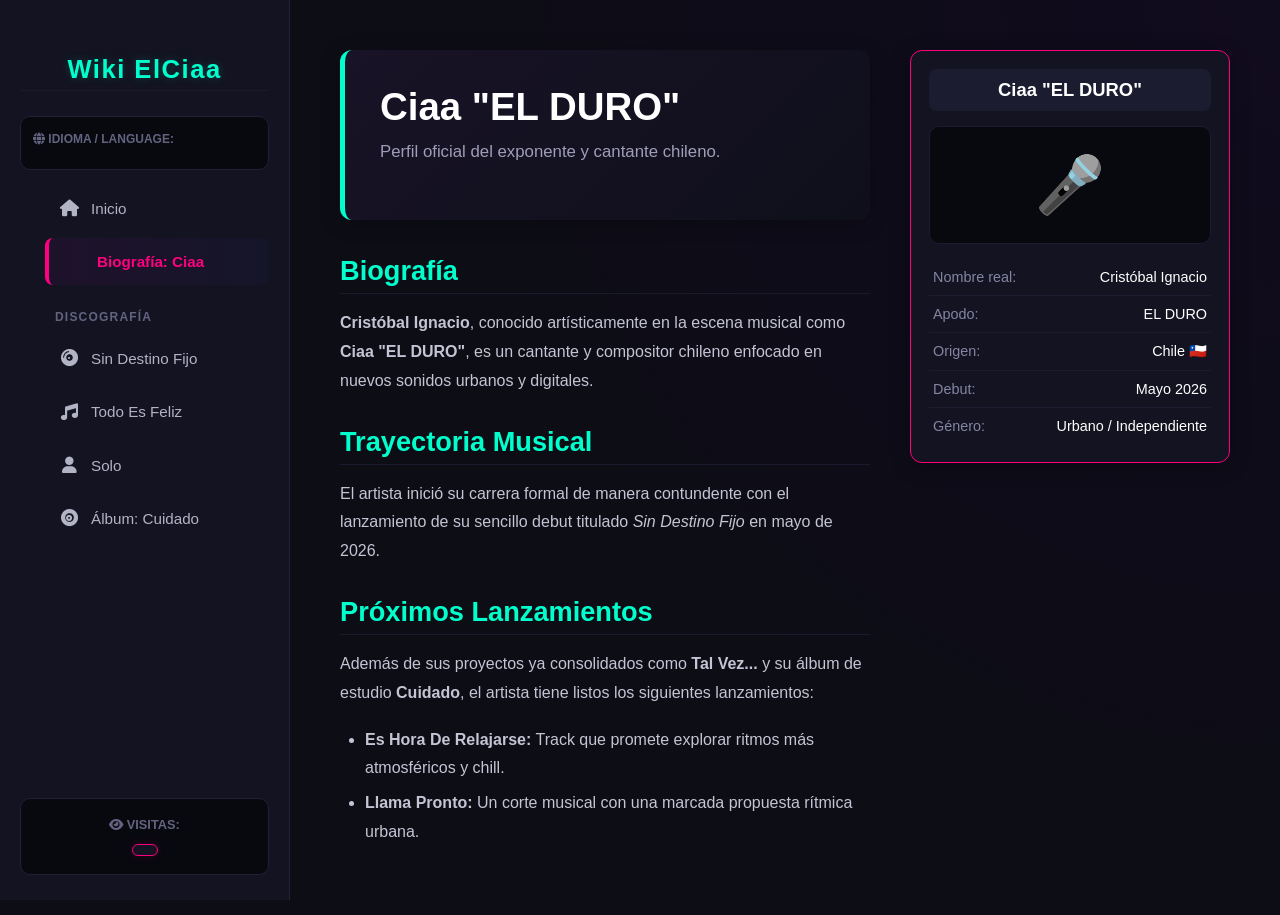
<file: ciaa.html>
<!DOCTYPE html>
<html lang="es">
<head>
    <meta charset="UTF-8">
    <meta name="viewport" content="width=device-width, initial-scale=1.0">
    <title>Ciaa "EL DURO" - Wiki Oficial</title>
    <link rel="icon" type="image/x-icon" href="favicon.ico">
    <link rel="stylesheet" href="style.css">
    <link rel="stylesheet" href="https://cdnjs.cloudflare.com/ajax/libs/font-awesome/6.0.0/css/all.min.css">
</head>
<body>

    <nav class="sidebar">
        <div class="sidebar-header">
            <h2>Wiki ElCiaa</h2>
        </div>

        <div class="translate-container">
            <p><i class="fas fa-globe"></i> Idioma / Language:</p>
            <div id="google_translate_element"></div>
        </div>

        <ul class="nav-links">
            <li><a href="index.html"><i class="fas fa-home"></i> Inicio</a></li>
            <li><a href="ciaa.html" class="active"><i class="fas fa-user-music"></i> Biografía: Ciaa</a></li>
            <li class="section-title">Discografía</li>
            <li><a href="index.html#sin-destino"><i class="fas fa-compact-disc"></i> Sin Destino Fijo</a></li>
            <li><a href="index.html#todo-es-feliz"><i class="fas fa-music"></i> Todo Es Feliz</a></li>
            <li><a href="index.html#solo"><i class="fas fa-user"></i> Solo</a></li>
            <li><a href="index.html#album-cuidado"><i class="fas fa-record-vinyl"></i> Álbum: Cuidado</a></li>
        </ul>
        
        <div class="visitor-counter">
            <p><i class="fas fa-eye"></i> Visitas:</p>
            <div class="counter-render">
                <script type="text/javascript" src="https://contador.websiteout.com/js/21/0/1504/0"></script>
            </div>
        </div>
    </nav>

    <main class="main-content">
        <div class="content-layout">
            <div class="body-text">
                <div class="hero-banner" style="border-left-color: #00ffcc;">
                    <h1>Ciaa "EL DURO"</h1>
                    <p>Perfil oficial del exponente y cantante chileno.</p>
                </div>
                <h2>Biografía</h2>
                <p><strong>Cristóbal Ignacio</strong>, conocido artísticamente en la escena musical como <strong>Ciaa "EL DURO"</strong>, es un cantante y compositor chileno enfocado en nuevos sonidos urbanos y digitales.</p>
                <h2>Trayectoria Musical</h2>
                <p>El artista inició su carrera formal de manera contundente con el lanzamiento de su sencillo debut titulado <em>Sin Destino Fijo</em> en mayo de 2026.</p>
                <h2>Próximos Lanzamientos</h2>
                <p>Además de sus proyectos ya consolidados como <strong>Tal Vez...</strong> y su álbum de estudio <strong>Cuidado</strong>, el artista tiene listos los siguientes lanzamientos:</p>
                <ul>
                    <li><strong>Es Hora De Relajarse:</strong> Track que promete explorar ritmos más atmosféricos y chill.</li>
                    <li><strong>Llama Pronto:</strong> Un corte musical con una marcada propuesta rítmica urbana.</li>
                </ul>
            </div>

            <aside class="infobox">
                <h3>Ciaa "EL DURO"</h3>
                <div class="infobox-img">🎤</div>
                <div class="info-row"><strong>Nombre real:</strong> <span>Cristóbal Ignacio</span></div>
                <div class="info-row"><strong>Apodo:</strong> <span>EL DURO</span></div>
                <div class="info-row"><strong>Origen:</strong> <span>Chile 🇨🇱</span></div>
                <div class="info-row"><strong>Debut:</strong> <span>Mayo 2026</span></div>
                <div class="info-row"><strong>Género:</strong> <span>Urbano / Independiente</span></div>
            </aside>
        </div>
    </main>

    <script type="text/javascript">
        function googleTranslateElementInit() {
            new google.translate.TranslateElement({
                pageLanguage: 'es', 
                includedLanguages: 'en,es,pt,fr,it,de,ja,ko',
                layout: google.translate.TranslateElement.InlineLayout.SIMPLE
            }, 'google_translate_element');
        }
    </script>
    <script type="text/javascript" src="//translate.google.com/translate_a/element.js?cb=googleTranslateElementInit"></script>
</body>
</html>
</file>
<file: style.css>
/* Configuración General y Reset */
* {
    margin: 0;
    padding: 0;
    box-sizing: border-box;
    font-family: 'Segoe UI', Tahoma, Geneva, Verdana, sans-serif;
}

body {
    display: flex;
    background-color: #0d0d16;
    color: #e1e1e6;
    min-height: 100vh;
}

/* MENÚ LATERAL (SIDEBAR) */
.sidebar {
    width: 290px;
    background-color: #131321;
    border-right: 1px solid #22223b;
    display: flex;
    flex-direction: column;
    position: fixed;
    height: 100vh;
    padding: 25px 20px;
    z-index: 100;
}

.sidebar-header h2 {
    color: #00ffcc;
    font-size: 1.6rem;
    text-align: center;
    margin-bottom: 25px;
    font-weight: 800;
    letter-spacing: 1.5px;
    text-shadow: 0 0 10px rgba(0, 255, 204, 0.2);
}

.nav-links {
    list-style: none;
    flex-grow: 1;
    overflow-y: auto;
}

.nav-links::-webkit-scrollbar {
    width: 4px;
}

.nav-links::-webkit-scrollbar-thumb {
    background: #22223b;
    border-radius: 4px;
}

.nav-links .section-title {
    color: #636380;
    font-size: 0.75rem;
    text-transform: uppercase;
    font-weight: 700;
    margin: 22px 0 6px 10px;
    letter-spacing: 1.2px;
}

.nav-links a {
    display: flex;
    align-items: center;
    color: #b3b3c6;
    text-decoration: none;
    padding: 10px 14px;
    border-radius: 8px;
    font-size: 0.95rem;
    transition: all 0.25s ease;
    margin-bottom: 2px;
}

.nav-links a i {
    margin-right: 12px;
    width: 20px;
    text-align: center;
    font-size: 1.05rem;
}

.nav-links a:hover {
    background-color: #1a1a2e;
    color: #00ffcc;
    padding-left: 18px;
}

.nav-links a.active {
    background: linear-gradient(90deg, #1e122b, #151529);
    border-left: 4px solid #ff007f;
    color: #ff007f;
    font-weight: 600;
    padding-left: 16px;
}

/* CONTADOR DE VISITAS */
.visitor-counter {
    background-color: #08080f;
    border: 1px solid #202036;
    padding: 14px;
    border-radius: 10px;
    text-align: center;
    margin-top: 15px;
}

.visitor-counter p {
    font-size: 0.8rem;
    color: #636380;
    margin-bottom: 6px;
    text-transform: uppercase;
    font-weight: bold;
}

.counter-render {
    display: inline-block;
    padding: 5px 12px;
    background-color: #131321;
    border-radius: 6px;
    border: 1px solid #ff007f;
    box-shadow: 0 0 8px rgba(255, 0, 127, 0.15);
}

/* CONTENIDO PRINCIPAL */
.main-content {
    margin-left: 290px;
    padding: 50px;
    width: calc(100% - 290px);
    background: radial-gradient(circle at top right, #110b1e, #0d0d16 60%);
}

.wiki-section {
    animation: fadeIn 0.4s ease-in-out;
}

@keyframes fadeIn {
    from { opacity: 0; transform: translateY(8px); }
    to { opacity: 1; transform: translateY(0); }
}

.hero-banner {
    background: linear-gradient(135deg, #181326, #0f0f1b);
    border-left: 5px solid #ff007f;
    padding: 35px;
    border-radius: 12px;
    margin-bottom: 35px;
    box-shadow: 0 4px 20px rgba(0, 0, 0, 0.25);
}

.hero-banner h1 {
    color: #ffffff;
    font-size: 2.4rem;
    margin-bottom: 8px;
    font-weight: 800;
}

.hero-banner p {
    color: #9e9eb8;
    font-size: 1.05rem;
}

h2 {
    color: #00ffcc;
    margin: 30px 0 15px 0;
    font-size: 1.7rem;
    font-weight: 700;
    border-bottom: 1px solid #1a1a2e;
    padding-bottom: 6px;
}

h3 {
    color: #ffffff;
    margin: 25px 0 12px 0;
    font-size: 1.25rem;
}

p, ul, ol {
    line-height: 1.8;
    color: #c4c4d4;
    margin-bottom: 18px;
    font-size: 1rem;
}

ul, ol {
    padding-left: 25px;
}

li {
    margin-bottom: 6px;
}

/* REFERENCIAS */
.reference-tag {
    color: #00ffcc;
    font-size: 0.8rem;
    vertical-align: super;
    cursor: help;
    margin-left: 2px;
    font-weight: bold;
}

.references-section {
    margin-top: 50px;
    padding-top: 15px;
    border-top: 1px dashed #22223b;
}

.references-section h3 {
    color: #636380;
    font-size: 1rem;
    text-transform: uppercase;
    letter-spacing: 1px;
}

.ref-item {
    font-size: 0.9rem;
    color: #9393b0;
}

/* DISEÑO LAYOUT DE CONTENIDO + INFOBOX */
.content-layout {
    display: flex;
    gap: 40px;
    align-items: flex-start;
}

.body-text {
    flex-grow: 1;
}

.infobox {
    width: 320px;
    background-color: #131321;
    border: 1px solid #ff007f;
    border-radius: 12px;
    padding: 18px;
    box-shadow: 0 4px 20px rgba(0, 0, 0, 0.3);
    flex-shrink: 0;
}

.infobox h3 {
    margin-top: 0;
    text-align: center;
    background-color: #1c1c30;
    padding: 10px;
    border-radius: 8px;
    font-size: 1.15rem;
    color: #ffffff;
    font-weight: 700;
}

.infobox-img {
    font-size: 3.5rem;
    text-align: center;
    margin: 15px 0;
    background: #08080f;
    padding: 25px;
    border-radius: 10px;
    border: 1px solid #1c1c30;
}

.info-row {
    display: flex;
    justify-content: space-between;
    font-size: 0.9rem;
    padding: 10px 4px;
    border-bottom: 1px solid #1c1c30;
}

.info-row:last-child {
    border-bottom: none;
}

.info-row strong {
    color: #8585a3;
    font-weight: 500;
}

.info-row span {
    color: #ffffff;
    text-align: right;
    padding-left: 10px;
}

/* TRADUCTOR DE GOOGLE OVERRIDES */
.translate-container {
    background-color: #08080f;
    border: 1px solid #202036;
    padding: 12px;
    border-radius: 10px;
    margin-bottom: 15px;
}

.translate-container p {
    font-size: 0.75rem;
    color: #636380;
    margin-bottom: 6px;
    font-weight: bold;
    text-transform: uppercase;
}

.goog-te-gadget-simple {
    background-color: #131321 !important;
    border: 1px solid #00ffcc !important;
    padding: 6px 10px !important;
    border-radius: 6px !important;
    display: flex !important;
    justify-content: space-between;
    align-items: center;
    box-shadow: 0 0 8px rgba(0, 255, 204, 0.1);
}

.goog-te-gadget-simple span {
    color: #e1e1e6 !important;
    font-size: 0.85rem !important;
}

.goog-te-gadget-icon {
    display: none !important;
}

.goog-te-banner-frame.skiptranslate {
    display: none !important;
}
body {
    top: 0px !important;
}
</file>
